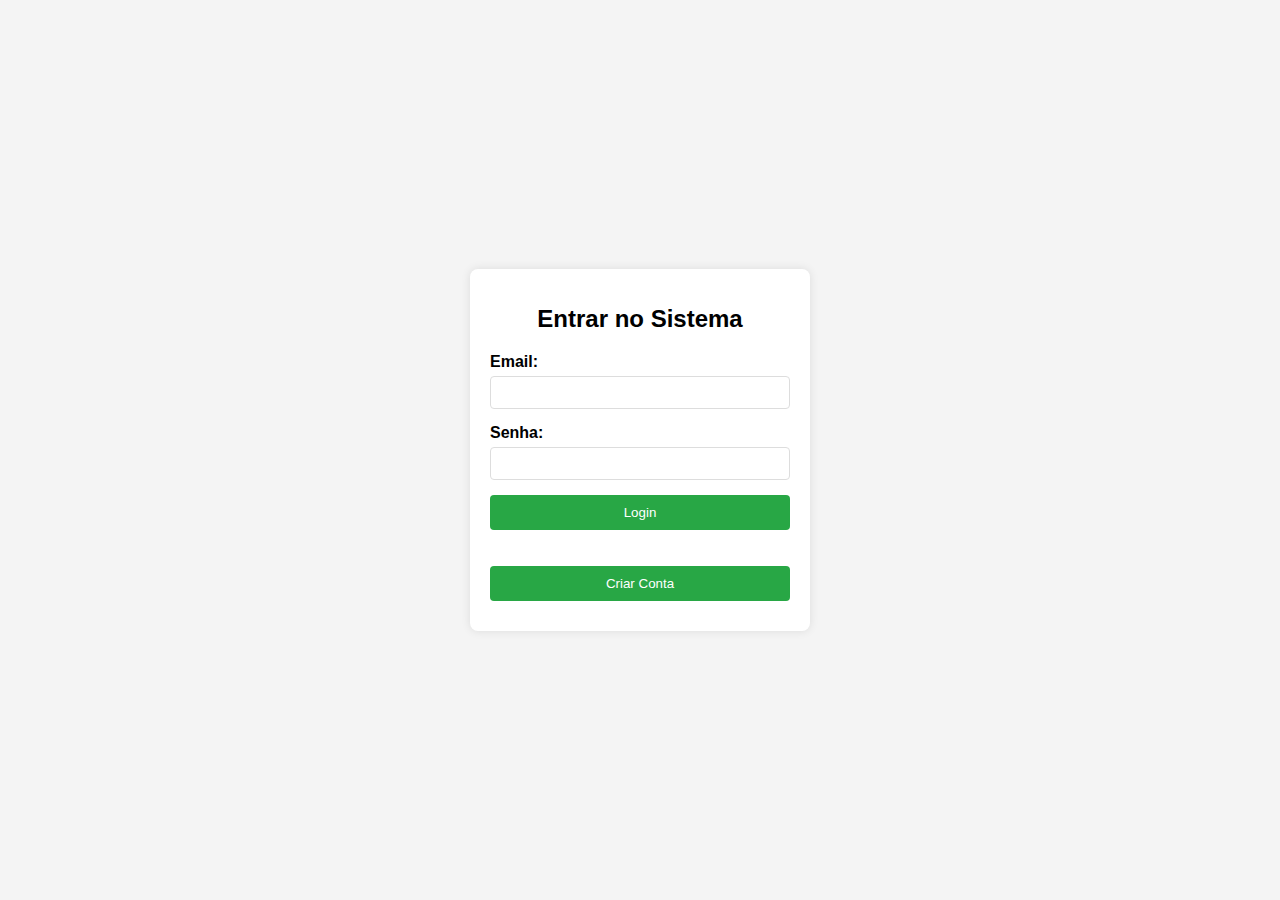
<file: index.html>
<!DOCTYPE html>
<html lang="pt-BR">
<head>
  <meta charset="UTF-8">
  <meta name="viewport" content="width=device-width, initial-scale=1.0">
  <title>Tela Principal - APP Molduras</title>
  <link rel="stylesheet" href="styles.css">
  <script>
    // Verifica se existe um token no sessionStorage
    if (!sessionStorage.getItem('token')) {
      // Se não houver token, redireciona para a tela de login
      window.location.href = 'login.html';
    }
  </script>
</head>
<body>
  <div class="container">
    <h1>APP Molduras</h1>
    
    <!-- Botão para Cadastro de Clientes -->
    <button id="btnClientes">Cadastro de Clientes</button>

    <!-- Botão para Cadastro de Fornecedores -->
    <button id="btnFornecedores">Cadastro de Fornecedores</button>
  </div>

  <script>
    // Ação do botão de Clientes
    document.getElementById('btnClientes').addEventListener('click', () => {
      window.location.href = 'clientes.html'; 
    });

    // Ação do botão de Fornecedores
    document.getElementById('btnFornecedores').addEventListener('click', () => {
      window.location.href = 'fornecedores.html';
    });
  </script>
</body>
</html>
</file>
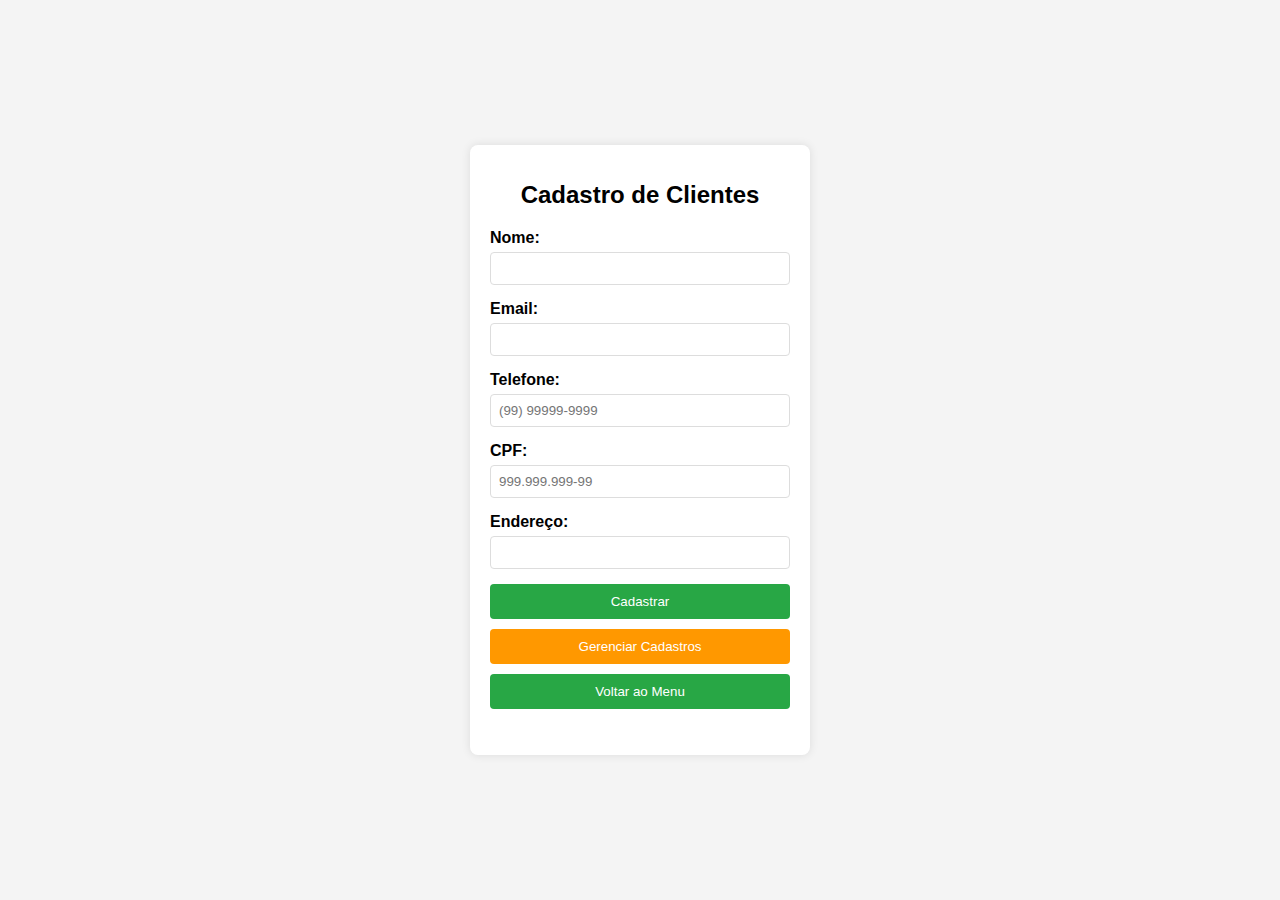
<file: clientes.html>
<!DOCTYPE html>
<html lang="pt-BR">
<head>
  <meta charset="UTF-8">
  <meta name="viewport" content="width=device-width, initial-scale=1.0">
  <title>Cadastro de Clientes</title>
  <link rel="stylesheet" href="styles.css">
</head>
<body>
  <div class="container">
    <h1>Cadastro de Clientes</h1>
    <form id="cadastroForm">
      <label for="nome">Nome:</label>
      <input type="text" id="nome" name="nome" required>

      <label for="email">Email:</label>
      <input type="email" id="email" name="email" required>

      <label for="telefone">Telefone:</label>
      <input type="tel" id="telefone" name="telefone" placeholder="(99) 99999-9999" required>

      <label for="cpf">CPF:</label>
      <input type="text" id="cpf" name="cpf" placeholder="999.999.999-99" required>

      <label for="endereco">Endereço:</label>
      <input type="text" id="endereco" name="endereco" required>

      <button type="submit">Cadastrar</button>
    </form>

    <!-- Botão Gerenciar Cadastros de Clientes -->
    <button class="gerenciar" id="gerenciarCadastros">Gerenciar Cadastros</button>

    <!-- Botão Voltar ao Menu -->
    <button id="voltarMenu">Voltar ao Menu</button>

    <p id="mensagem"></p>
  </div>

  <script>
    // CADASTRO
    document.getElementById('cadastroForm').addEventListener('submit', function(event) {
      event.preventDefault();

      const nome = document.getElementById('nome').value;
      const email = document.getElementById('email').value;
      const telefone = document.getElementById('telefone').value;
      const cpf = document.getElementById('cpf').value;
      const endereco = document.getElementById('endereco').value;

      fetch('https://x8ki-letl-twmt.n7.xano.io/api:exnafo3B/clientes', {
        method: 'POST',
        headers: { 'Content-Type': 'application/json' },
        body: JSON.stringify({ 
          nome, 
          email, 
          telefone, 
          cpf, 
          endereco 
        })
      })
      .then(response => {
        if (!response.ok) {
          throw new Error('Erro: ' + response.status + ' - ' + response.statusText);
        }
        return response.json();
      })
      .then(data => {
        document.getElementById('mensagem').innerText = `Cliente ${nome} cadastrado com sucesso!`;
        this.reset(); // Limpa o formulário
      })
      .catch(error => {
        document.getElementById('mensagem').innerText = 'Erro ao cadastrar. Tente novamente.';
        console.error('Erro detalhado:', error);
      });
    });

    // IR PARA A TELA DE GERENCIAMENTO
    document.getElementById('gerenciarCadastros').addEventListener('click', () => {
      window.location.href = 'gerenciar.html';
    });

    // BOTÃO VOLTAR AO MENU
    document.getElementById('voltarMenu').addEventListener('click', () => {
      window.location.href = 'index.html';  // Ajuste se seu menu principal tiver outro nome
    });

    // MÁSCARA TELEFONE
    document.getElementById('telefone').addEventListener('input', function(e) {
      let value = e.target.value.replace(/\D/g, '');
      if (value.length > 11) value = value.slice(0, 11);
      if (value.length > 6) {
        value = `(${value.slice(0, 2)}) ${value.slice(2, 7)}-${value.slice(7)}`;
      } else if (value.length > 2) {
        value = `(${value.slice(0, 2)}) ${value.slice(2)}`;
      } else if (value.length > 0) {
        value = `(${value}`;
      }
      e.target.value = value;
    });

    // MÁSCARA CPF
    document.getElementById('cpf').addEventListener('input', function(e) {
      let value = e.target.value.replace(/\D/g, '');
      if (value.length > 11) value = value.slice(0, 11);
      if (value.length > 9) {
        value = `${value.slice(0, 3)}.${value.slice(3, 6)}.${value.slice(6, 9)}-${value.slice(9)}`;
      } else if (value.length > 6) {
        value = `${value.slice(0, 3)}.${value.slice(3, 6)}.${value.slice(6)}`;
      } else if (value.length > 3) {
        value = `${value.slice(0, 3)}.${value.slice(3)}`;
      }
      e.target.value = value;
    });
  </script>
</body>
</html>
</file>
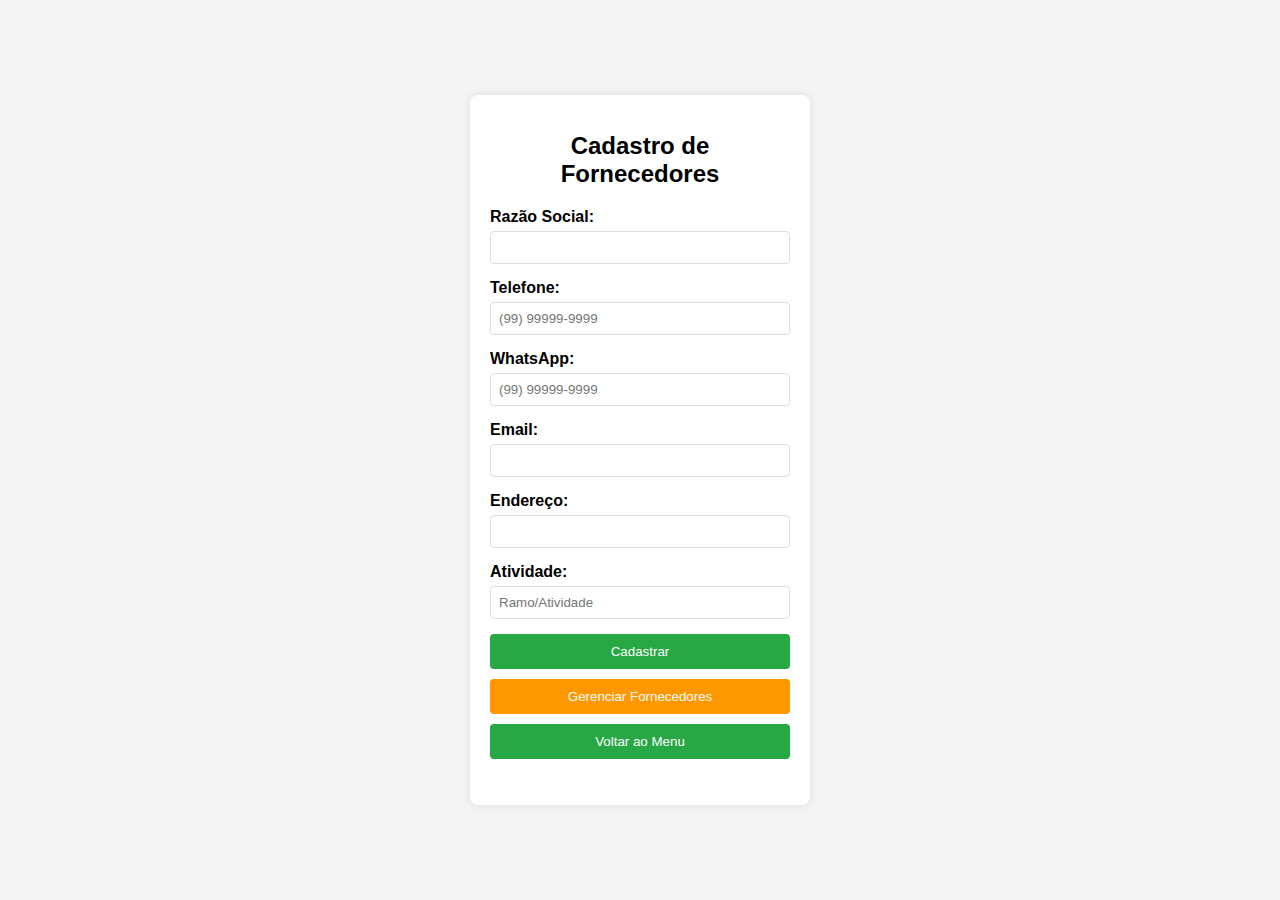
<file: fornecedores.html>
<!DOCTYPE html>
<html lang="pt-BR">
<head>
  <meta charset="UTF-8">
  <meta name="viewport" content="width=device-width, initial-scale=1.0">
  <title>Cadastro de Fornecedores</title>
  <link rel="stylesheet" href="styles.css">
</head>
<body>
  <div class="container">
    <h1>Cadastro de Fornecedores</h1>
    <form id="cadastroForm">
      <label for="razao_social">Razão Social:</label>
      <input type="text" id="razao_social" name="razao_social" required>

      <label for="telefone">Telefone:</label>
      <input type="tel" id="telefone" name="telefone" placeholder="(99) 99999-9999" required>

      <label for="whatsapp">WhatsApp:</label>
      <input type="tel" id="whatsapp" name="whatsapp" placeholder="(99) 99999-9999" required>

      <label for="email">Email:</label>
      <input type="email" id="email" name="email" required>

      <label for="endereco">Endereço:</label>
      <input type="text" id="endereco" name="endereco" required>

      <label for="atividade">Atividade:</label>
      <input type="text" id="atividade" name="atividade" placeholder="Ramo/Atividade" required>

      <button type="submit">Cadastrar</button>
    </form>

    <!-- Botão Gerenciar -->
    <button class="gerenciar" id="gerenciarBtn">Gerenciar Fornecedores</button>

    <!-- Botão Voltar ao Menu -->
    <button id="voltarMenu">Voltar ao Menu</button>

    <p id="mensagem"></p>
  </div>

  <script>
    // CADASTRO DE FORNECEDORES
    document.getElementById('cadastroForm').addEventListener('submit', function(event) {
      event.preventDefault();

      const razao_social = document.getElementById('razao_social').value;
      const telefone = document.getElementById('telefone').value;
      const whatsapp = document.getElementById('whatsapp').value;
      const email = document.getElementById('email').value;
      const endereco = document.getElementById('endereco').value;
      const atividade = document.getElementById('atividade').value;

      fetch('https://x8ki-letl-twmt.n7.xano.io/api:I_LkDG6f/fornecedores', {
        method: 'POST',
        headers: { 'Content-Type': 'application/json' },
        body: JSON.stringify({
          razao_social,
          telefone,
          whatsapp,
          email,
          endereco,
          atividade
        })
      })
      .then(response => {
        if (!response.ok) {
          throw new Error('Erro: ' + response.status + ' - ' + response.statusText);
        }
        return response.json();
      })
      .then(data => {
        document.getElementById('mensagem').innerText = `Fornecedor ${razao_social} cadastrado com sucesso!`;
        this.reset(); // Limpar formulário
      })
      .catch(error => {
        document.getElementById('mensagem').innerText = 'Erro ao cadastrar. Tente novamente.';
        console.error('Erro detalhado:', error);
      });
    });

    // BOTÃO GERENCIAR
    document.getElementById('gerenciarBtn').addEventListener('click', () => {
      window.location.href = 'gerenciar_fornecedores.html';
    });

    // BOTÃO VOLTAR AO MENU
    document.getElementById('voltarMenu').addEventListener('click', () => {
      window.location.href = 'index.html'; // Ajuste se seu menu tiver outro nome
    });

    // Máscara TELEFONE
    document.getElementById('telefone').addEventListener('input', function(e) {
      let value = e.target.value.replace(/\D/g, '');
      if (value.length > 11) value = value.slice(0, 11);
      if (value.length > 6) {
        value = `(${value.slice(0, 2)}) ${value.slice(2, 7)}-${value.slice(7)}`;
      } else if (value.length > 2) {
        value = `(${value.slice(0, 2)}) ${value.slice(2)}`;
      } else if (value.length > 0) {
        value = `(${value}`;
      }
      e.target.value = value;
    });

    // Máscara WHATSAPP (igual telefone)
    document.getElementById('whatsapp').addEventListener('input', function(e) {
      let value = e.target.value.replace(/\D/g, '');
      if (value.length > 11) value = value.slice(0, 11);
      if (value.length > 6) {
        value = `(${value.slice(0, 2)}) ${value.slice(2, 7)}-${value.slice(7)}`;
      } else if (value.length > 2) {
        value = `(${value.slice(0, 2)}) ${value.slice(2)}`;
      } else if (value.length > 0) {
        value = `(${value}`;
      }
      e.target.value = value;
    });
  </script>
</body>
</html>
</file>
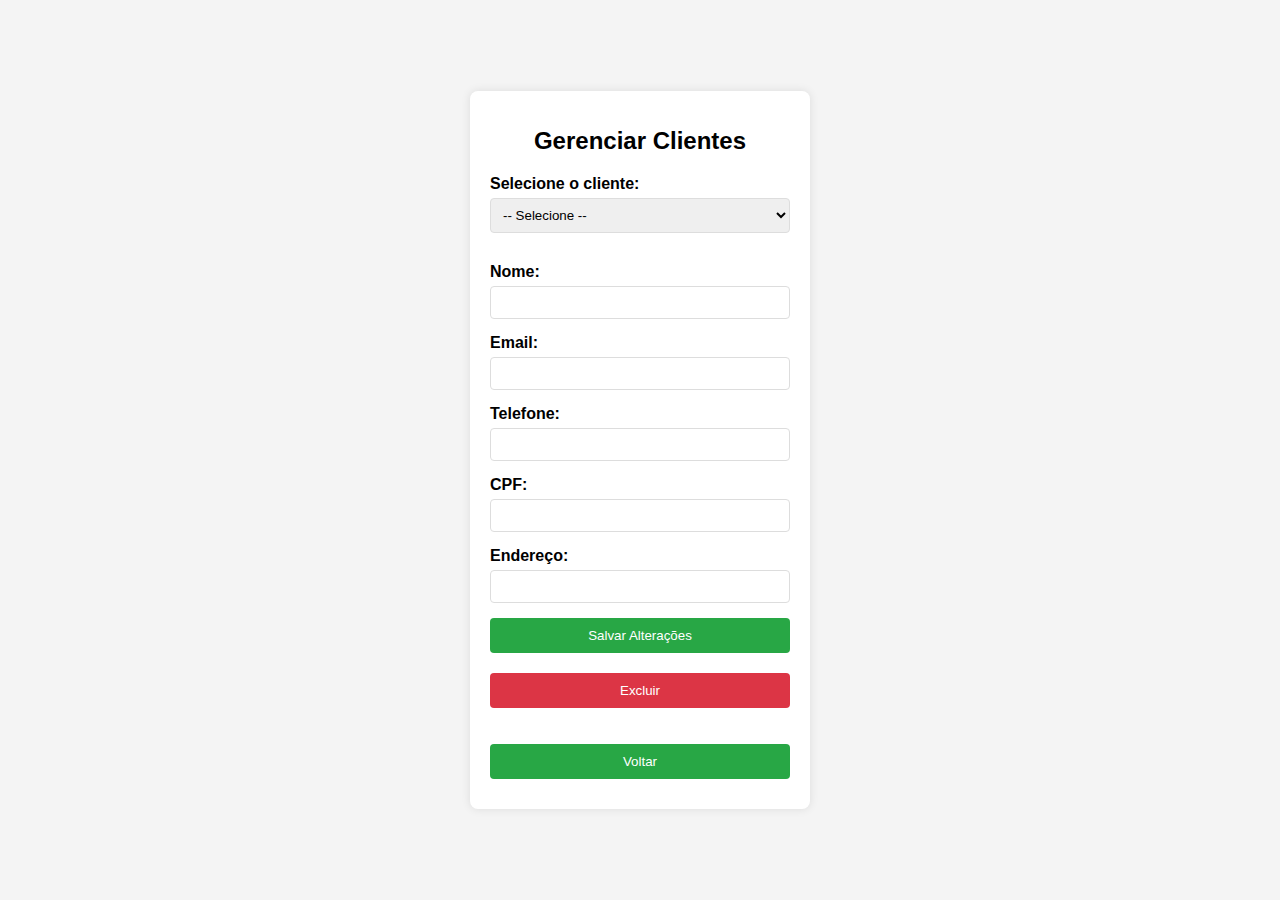
<file: gerenciar.html>
<!DOCTYPE html>
<html lang="pt-BR">
<head>
  <meta charset="UTF-8">
  <!-- MUITO IMPORTANTE! Garante que no celular fique responsivo -->
  <meta name="viewport" content="width=device-width, initial-scale=1.0">
  
  <title>Gerenciar Clientes</title>
  <link rel="stylesheet" href="styles.css">
</head>
<body>
  <!-- Mesmo container sem nenhuma largura inline -->
  <div class="container">
    <h1>Gerenciar Clientes</h1>

    <!-- Escolha de qual cliente editar -->
    <label for="clienteSelect"><strong>Selecione o cliente:</strong></label>
    <select id="clienteSelect">
      <option value="">-- Selecione --</option>
      <!-- Opções carregadas dinamicamente -->
    </select>

    <!-- Formulário para editar/excluir o cliente -->
    <form id="editForm" style="margin-top: 15px;">
      <input type="hidden" id="editId" />

      <label for="editNome">Nome:</label>
      <input type="text" id="editNome" required />

      <label for="editEmail">Email:</label>
      <input type="email" id="editEmail" required />

      <label for="editTelefone">Telefone:</label>
      <input type="tel" id="editTelefone" required />

      <label for="editCpf">CPF:</label>
      <input type="text" id="editCpf" required />

      <label for="editEndereco">Endereço:</label>
      <input type="text" id="editEndereco" required />

      <button type="submit">Salvar Alterações</button>
      <button type="button" class="excluir" id="excluirBtn" style="margin-top: 10px;">Excluir</button>
    </form>

    <p id="mensagemEdicao"></p>

    <!-- Botão Voltar -->
    <button onclick="window.location.href='index.html'" style="margin-top: 10px;">Voltar</button>
  </div>

  <script>
    const selectCliente = document.getElementById('clienteSelect');
    const editForm = document.getElementById('editForm');
    const editId = document.getElementById('editId');
    const editNome = document.getElementById('editNome');
    const editEmail = document.getElementById('editEmail');
    const editTelefone = document.getElementById('editTelefone');
    const editCpf = document.getElementById('editCpf');
    const editEndereco = document.getElementById('editEndereco');
    const excluirBtn = document.getElementById('excluirBtn');
    const mensagemEdicao = document.getElementById('mensagemEdicao');

    // Carrega a lista de clientes
    function carregarListaClientes() {
      fetch('https://x8ki-letl-twmt.n7.xano.io/api:exnafo3B/clientes')
        .then(response => response.json())
        .then(lista => {
          // Limpar o select
          selectCliente.innerHTML = '<option value=\"\">-- Selecione --</option>';
          // Preencher com clientes
          lista.forEach(cliente => {
            const option = document.createElement('option');
            option.value = cliente.id;
            option.textContent = cliente.nome;
            selectCliente.appendChild(option);
          });
        })
        .catch(error => {
          console.error('Erro ao carregar lista de clientes:', error);
        });
    }

    // Ao mudar o <select>
    selectCliente.addEventListener('change', () => {
      const idSelecionado = selectCliente.value;
      if (!idSelecionado) {
        limparCampos();
        return;
      }
      // Buscar dados do cliente selecionado
      fetch(`https://x8ki-letl-twmt.n7.xano.io/api:exnafo3B/clientes/${idSelecionado}`)
        .then(response => response.json())
        .then(cliente => {
          editId.value = cliente.id;
          editNome.value = cliente.nome;
          editEmail.value = cliente.email;
          editTelefone.value = cliente.telefone;
          editCpf.value = cliente.cpf;
          editEndereco.value = cliente.endereco;
          mensagemEdicao.textContent = '';
        })
        .catch(error => {
          console.error('Erro ao carregar cliente:', error);
        });
    });

    // Salvar alterações (PATCH, pois o Xano usa PATCH)
    editForm.addEventListener('submit', e => {
      e.preventDefault();
      const id = editId.value;
      if (!id) {
        mensagemEdicao.textContent = 'Nenhum cliente selecionado.';
        return;
      }

      const corpo = {
        nome: editNome.value,
        email: editEmail.value,
        telefone: editTelefone.value,
        cpf: editCpf.value,
        endereco: editEndereco.value
      };

      fetch(`https://x8ki-letl-twmt.n7.xano.io/api:exnafo3B/clientes/${id}`, {
        method: 'PATCH',
        headers: { 'Content-Type': 'application/json' },
        body: JSON.stringify(corpo)
      })
      .then(response => {
        if (!response.ok) {
          throw new Error(`Erro ao salvar alterações: ${response.status}`);
        }
        mensagemEdicao.style.color = 'green';
        mensagemEdicao.textContent = 'Cliente atualizado com sucesso!';
        carregarListaClientes();
      })
      .catch(error => {
        mensagemEdicao.style.color = 'red';
        mensagemEdicao.textContent = 'Erro ao salvar alterações.';
        console.error('Erro ao editar cliente:', error);
      });
    });

    // Excluir cliente
    excluirBtn.addEventListener('click', () => {
      const id = editId.value;
      if (!id) {
        mensagemEdicao.textContent = 'Nenhum cliente selecionado.';
        return;
      }

      if (!confirm('Tem certeza que deseja excluir este cliente?')) {
        return;
      }

      fetch(`https://x8ki-letl-twmt.n7.xano.io/api:exnafo3B/clientes/${id}`, {
        method: 'DELETE'
      })
      .then(response => {
        if (!response.ok) {
          throw new Error(`Erro ao excluir: ${response.status}`);
        }
        mensagemEdicao.style.color = 'green';
        mensagemEdicao.textContent = 'Cliente excluído com sucesso!';
        carregarListaClientes();
        limparCampos();
      })
      .catch(error => {
        mensagemEdicao.style.color = 'red';
        mensagemEdicao.textContent = 'Erro ao excluir cliente.';
        console.error('Erro ao excluir cliente:', error);
      });
    });

    // Limpar campos
    function limparCampos() {
      editId.value = '';
      editNome.value = '';
      editEmail.value = '';
      editTelefone.value = '';
      editCpf.value = '';
      editEndereco.value = '';
      mensagemEdicao.textContent = '';
    }

    // Ao carregar a página
    document.addEventListener('DOMContentLoaded', () => {
      carregarListaClientes();
    });
  </script>
</body>
</html>
</file>
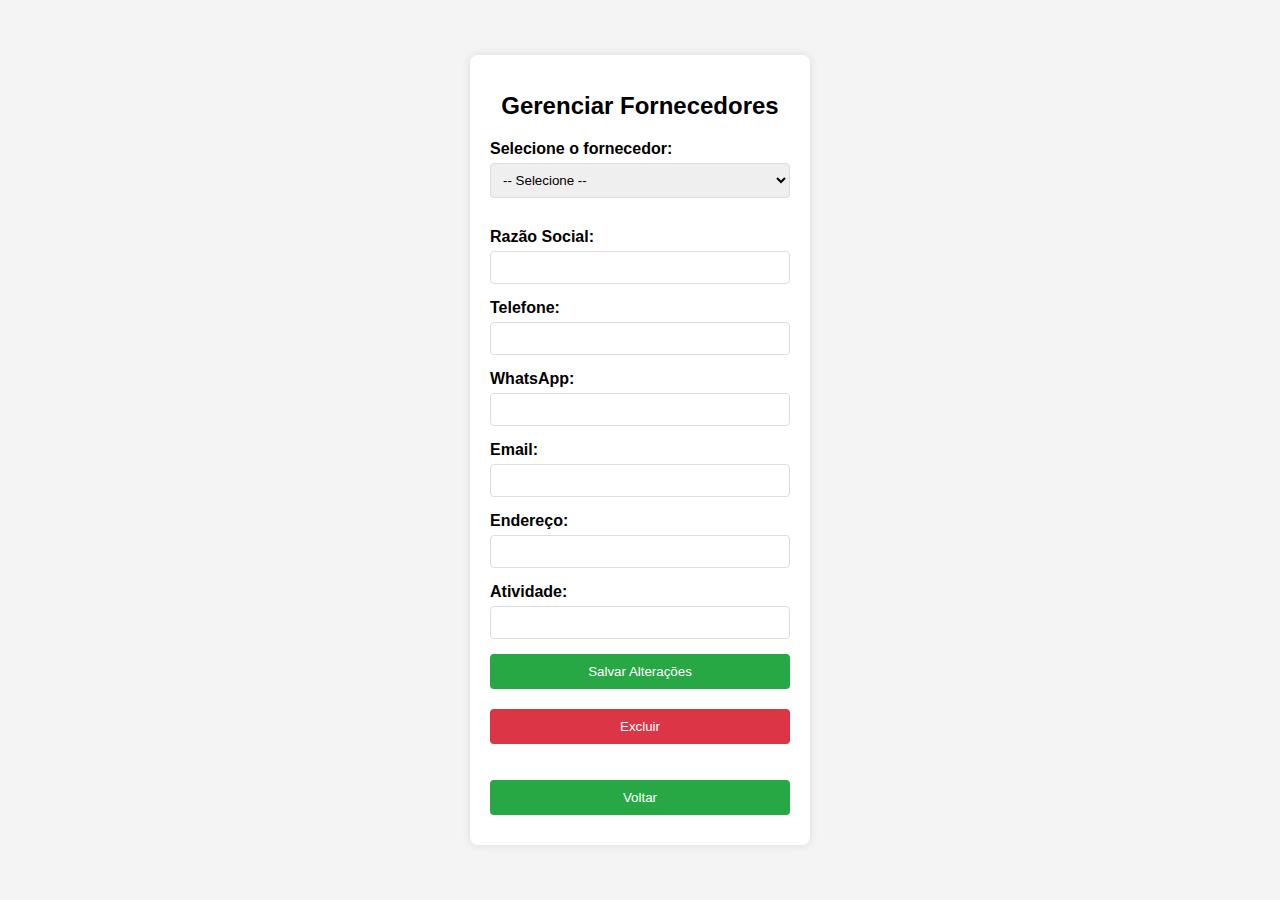
<file: gerenciar_fornecedores.html>
<!DOCTYPE html>
<html lang="pt-BR">
<head>
  <meta charset="UTF-8">
  <meta name="viewport" content="width=device-width, initial-scale=1.0">
  <title>Gerenciar Fornecedores</title>
  <link rel="stylesheet" href="styles.css">
</head>
<body>
  <div class="container">
    <h1>Gerenciar Fornecedores</h1>

    <label for="fornecedorSelect">Selecione o fornecedor:</label>
    <select id="fornecedorSelect">
      <option value="">-- Selecione --</option>
    </select>

    <!-- Formulário para editar/excluir fornecedor -->
    <form id="editForm" style="margin-top: 15px;">
      <input type="hidden" id="editId">

      <label for="editRazaoSocial">Razão Social:</label>
      <input type="text" id="editRazaoSocial" required>

      <label for="editTelefone">Telefone:</label>
      <input type="tel" id="editTelefone" required>

      <label for="editWhatsapp">WhatsApp:</label>
      <input type="tel" id="editWhatsapp" required>

      <label for="editEmail">Email:</label>
      <input type="email" id="editEmail" required>

      <label for="editEndereco">Endereço:</label>
      <input type="text" id="editEndereco" required>

      <label for="editAtividade">Atividade:</label>
      <input type="text" id="editAtividade" required>

      <button type="submit">Salvar Alterações</button>
      <button type="button" class="excluir" id="excluirBtn" style="margin-top: 10px;">Excluir</button>
    </form>

    <p id="mensagemEdicao"></p>

    <!-- Botão Voltar para o menu (index.html) -->
    <button onclick="window.location.href='index.html'" style="margin-top: 10px;">Voltar</button>
  </div>

  <script>
    const fornecedorSelect = document.getElementById('fornecedorSelect');
    const editForm = document.getElementById('editForm');

    const editId = document.getElementById('editId');
    const editRazaoSocial = document.getElementById('editRazaoSocial');
    const editTelefone = document.getElementById('editTelefone');
    const editWhatsapp = document.getElementById('editWhatsapp');
    const editEmail = document.getElementById('editEmail');
    const editEndereco = document.getElementById('editEndereco');
    const editAtividade = document.getElementById('editAtividade');

    const excluirBtn = document.getElementById('excluirBtn');
    const mensagemEdicao = document.getElementById('mensagemEdicao');

    // Carregar lista de fornecedores no select
    function carregarListaFornecedores() {
      fetch('https://x8ki-letl-twmt.n7.xano.io/api:I_LkDG6f/fornecedores')
        .then(response => response.json())
        .then(lista => {
          // Limpar o select
          fornecedorSelect.innerHTML = '<option value=\"\">-- Selecione --</option>';

          // Preencher opções com os fornecedores
          lista.forEach(fornecedor => {
            const option = document.createElement('option');
            option.value = fornecedor.id;
            option.textContent = fornecedor.razao_social;
            fornecedorSelect.appendChild(option);
          });
        })
        .catch(error => {
          console.error('Erro ao carregar lista de fornecedores:', error);
        });
    }

    // Ao mudar o select, buscar dados do fornecedor selecionado
    fornecedorSelect.addEventListener('change', () => {
      const idSelecionado = fornecedorSelect.value;
      if (!idSelecionado) {
        limparCampos();
        return;
      }

      fetch(`https://x8ki-letl-twmt.n7.xano.io/api:I_LkDG6f/fornecedores/${idSelecionado}`)
        .then(response => response.json())
        .then(fornecedor => {
          editId.value = fornecedor.id;
          editRazaoSocial.value = fornecedor.razao_social;
          editTelefone.value = fornecedor.telefone;
          editWhatsapp.value = fornecedor.whatsapp;
          editEmail.value = fornecedor.email;
          editEndereco.value = fornecedor.endereco;
          editAtividade.value = fornecedor.atividade;
          mensagemEdicao.textContent = '';
        })
        .catch(error => {
          console.error('Erro ao carregar fornecedor:', error);
        });
    });

    // Salvar alterações (PATCH)
    editForm.addEventListener('submit', e => {
      e.preventDefault();
      const id = editId.value;
      if (!id) {
        mensagemEdicao.textContent = 'Nenhum fornecedor selecionado.';
        return;
      }

      const corpo = {
        razao_social: editRazaoSocial.value,
        telefone: editTelefone.value,
        whatsapp: editWhatsapp.value,
        email: editEmail.value,
        endereco: editEndereco.value,
        atividade: editAtividade.value
      };

      fetch(`https://x8ki-letl-twmt.n7.xano.io/api:I_LkDG6f/fornecedores/${id}`, {
        method: 'PATCH',
        headers: { 'Content-Type': 'application/json' },
        body: JSON.stringify(corpo)
      })
      .then(response => {
        if (!response.ok) {
          throw new Error(`Erro ao salvar alterações: ${response.status}`);
        }
        mensagemEdicao.style.color = 'green';
        mensagemEdicao.textContent = 'Fornecedor atualizado com sucesso!';
        carregarListaFornecedores(); // Recarrega a lista p/ ver mudanças
      })
      .catch(error => {
        mensagemEdicao.style.color = 'red';
        mensagemEdicao.textContent = 'Erro ao salvar alterações.';
        console.error('Erro ao editar fornecedor:', error);
      });
    });

    // Excluir fornecedor
    excluirBtn.addEventListener('click', () => {
      const id = editId.value;
      if (!id) {
        mensagemEdicao.textContent = 'Nenhum fornecedor selecionado.';
        return;
      }

      if (!confirm('Tem certeza que deseja excluir este fornecedor?')) {
        return;
      }

      fetch(`https://x8ki-letl-twmt.n7.xano.io/api:I_LkDG6f/fornecedores/${id}`, {
        method: 'DELETE'
      })
      .then(response => {
        if (!response.ok) {
          throw new Error(`Erro ao excluir fornecedor: ${response.status}`);
        }
        mensagemEdicao.style.color = 'green';
        mensagemEdicao.textContent = 'Fornecedor excluído com sucesso!';
        carregarListaFornecedores();
        limparCampos();
      })
      .catch(error => {
        mensagemEdicao.style.color = 'red';
        mensagemEdicao.textContent = 'Erro ao excluir fornecedor.';
        console.error('Erro ao excluir fornecedor:', error);
      });
    });

    // Máscaras para Telefone e WhatsApp
    editTelefone.addEventListener('input', function(e) {
      let value = e.target.value.replace(/\D/g, '');
      if (value.length > 11) value = value.slice(0, 11);
      if (value.length > 6) {
        value = `(${value.slice(0, 2)}) ${value.slice(2, 7)}-${value.slice(7)}`;
      } else if (value.length > 2) {
        value = `(${value.slice(0, 2)}) ${value.slice(2)}`;
      } else if (value.length > 0) {
        value = `(${value}`;
      }
      e.target.value = value;
    });

    editWhatsapp.addEventListener('input', function(e) {
      let value = e.target.value.replace(/\D/g, '');
      if (value.length > 11) value = value.slice(0, 11);
      if (value.length > 6) {
        value = `(${value.slice(0, 2)}) ${value.slice(2, 7)}-${value.slice(7)}`;
      } else if (value.length > 2) {
        value = `(${value.slice(0, 2)}) ${value.slice(2)}`;
      } else if (value.length > 0) {
        value = `(${value}`;
      }
      e.target.value = value;
    });

    // Limpar campos
    function limparCampos() {
      editId.value = '';
      editRazaoSocial.value = '';
      editTelefone.value = '';
      editWhatsapp.value = '';
      editEmail.value = '';
      editEndereco.value = '';
      editAtividade.value = '';
      mensagemEdicao.textContent = '';
    }

    // Ao carregar a página
    document.addEventListener('DOMContentLoaded', () => {
      carregarListaFornecedores();
    });
  </script>
</body>
</html>
</file>
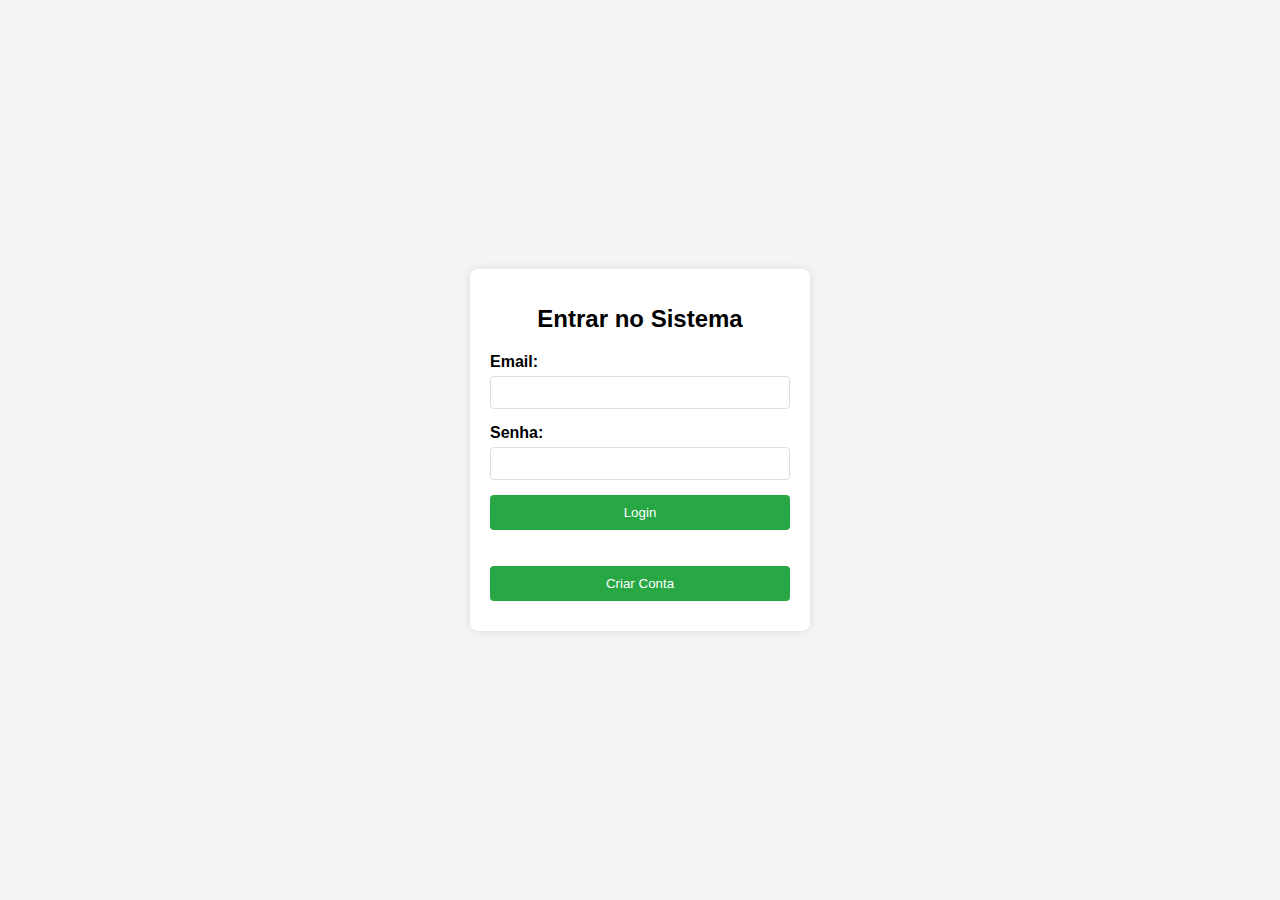
<file: login.html>
<!DOCTYPE html>
<html lang="pt-BR">
<head>
  <meta charset="UTF-8">
  <meta name="viewport" content="width=device-width, initial-scale=1.0">
  <title>Entrar no Sistema</title>
  <link rel="stylesheet" href="styles.css">
</head>
<body>
  <div class="container">
    <h1>Entrar no Sistema</h1>
    <form id="loginForm">
      <label for="email">Email:</label>
      <input type="email" id="email" required>

      <label for="senha">Senha:</label>
      <input type="password" id="senha" required>

      <button type="submit">Login</button>
    </form>
    <p id="mensagem"></p>

    <!-- Botão para ir ao Signup -->
    <button id="botaoSignup" style="margin-top: 10px;">Criar Conta</button>
  </div>

  <script>
    document.getElementById('loginForm').addEventListener('submit', function(e) {
      e.preventDefault();
      
      const email = document.getElementById('email').value;
      const senha = document.getElementById('senha').value;

      // Substitua pela URL real do Xano (/auth/login)
      fetch('https://x8ki-letl-twmt.n7.xano.io/api:eGulEkJD/auth/login', {
        method: 'POST',
        headers: { 'Content-Type': 'application/json' },
        body: JSON.stringify({
          email: email,
          password: senha
        })
      })
      .then(function(response) {
        if (!response.ok) {
          throw new Error('Erro no login: ' + response.status);
        }
        return response.json();
      })
      .then(function(data) {
        // Salvar token em sessionStorage
        sessionStorage.setItem('token', data.authToken);
        document.getElementById('mensagem').innerText = 'Login efetuado com sucesso!';

        // Redirecionar para a tela principal
        window.location.href = 'index.html';
      })
      .catch(function(error) {
        document.getElementById('mensagem').innerText = 'Erro no login (usuário ou senha incorretos).';
        console.error('Detalhes:', error);
      });
    });

    // Botão CRIAR CONTA -> signup.html
    document.getElementById('botaoSignup').addEventListener('click', function() {
      window.location.href = 'signup.html';
    });
  </script>
</body>
</html>
</file>
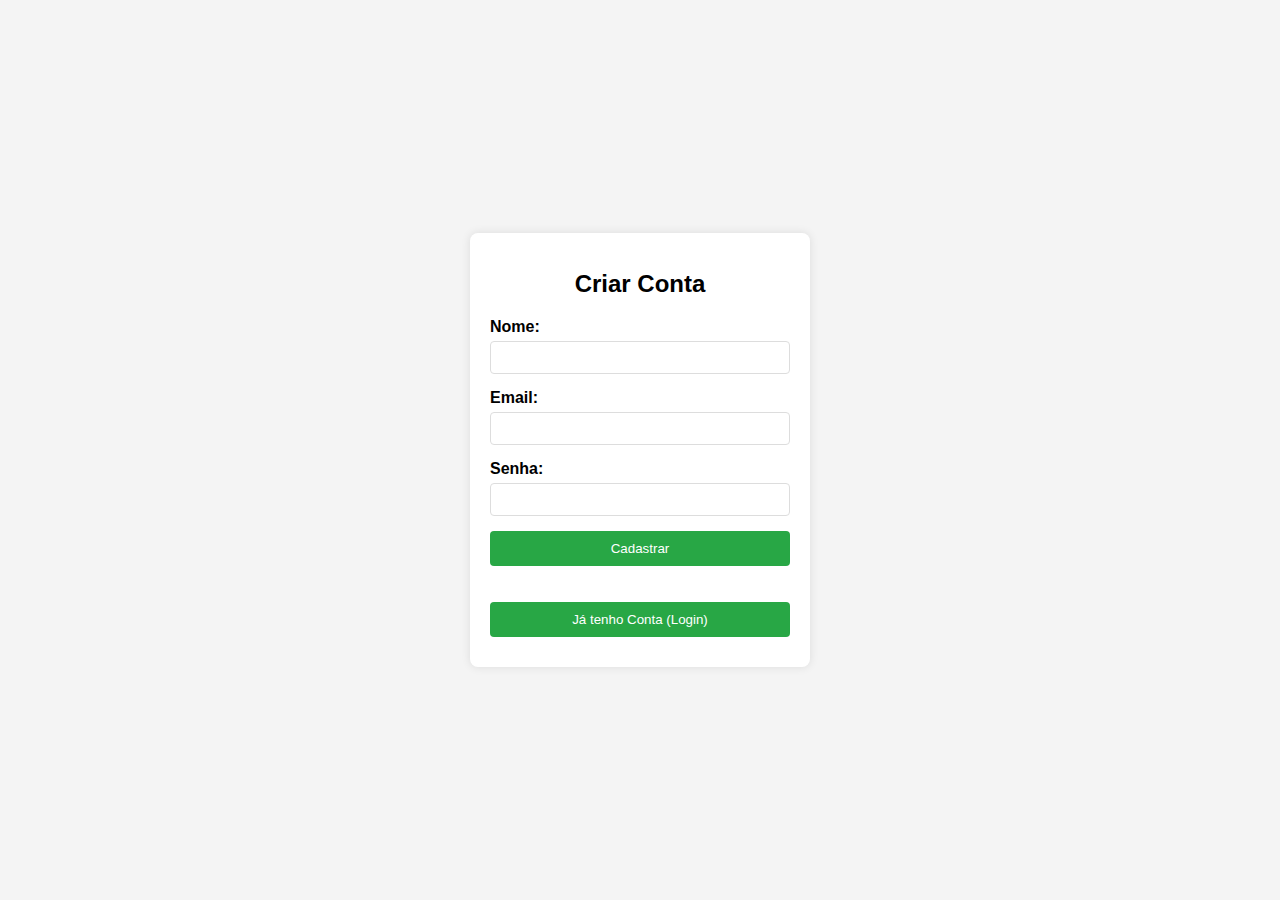
<file: signup.html>
<!DOCTYPE html>
<html lang="pt-BR">
<head>
  <meta charset="UTF-8">
  <meta name="viewport" content="width=device-width, initial-scale=1.0">
  <title>Criar Conta</title>
  <link rel="stylesheet" href="styles.css">
</head>
<body>
  <div class="container">
    <h1>Criar Conta</h1>
    <form id="signupForm">
      <label for="nome">Nome:</label>
      <input type="text" id="nome" required>

      <label for="email">Email:</label>
      <input type="email" id="email" required>

      <label for="senha">Senha:</label>
      <input type="password" id="senha" required>

      <button type="submit">Cadastrar</button>
    </form>
    <p id="mensagem"></p>

    <!-- Botão para ir ao Login -->
    <button id="botaoLogin" style="margin-top: 10px;">Já tenho Conta (Login)</button>
  </div>

  <script>
    document.getElementById('signupForm').addEventListener('submit', function(e) {
      e.preventDefault();
      
      const nome = document.getElementById('nome').value;
      const email = document.getElementById('email').value;
      const senha = document.getElementById('senha').value;

      // Substitua pela URL real do Xano (/auth/signup)
      fetch('https://x8ki-letl-twmt.n7.xano.io/api:eGulEkJD/auth/signup', {
        method: 'POST',
        headers: { 'Content-Type': 'application/json' },
        body: JSON.stringify({
          name: nome,
          email: email,
          password: senha
        })
      })
      .then(function(response) {
        if (!response.ok) {
          throw new Error('Erro no signup: ' + response.status);
        }
        return response.json();
      })
      .then(function(data) {
        localStorage.setItem('token', data.authToken);
        document.getElementById('mensagem').innerText = 'Conta criada. Token guardado!';
        document.getElementById('signupForm').reset();
      })
      .catch(function(error) {
        document.getElementById('mensagem').innerText = 'Erro ao criar conta. Veja logs.';
        console.error('Detalhes:', error);
      });
    });

    // Botão -> tela de Login
    document.getElementById('botaoLogin').addEventListener('click', function() {
      window.location.href = 'login.html';
    });
  </script>
</body>
</html>
</file>
<file: styles.css>
body {
  font-family: Arial, sans-serif;
  background-color: #f4f4f4;
  display: flex;
  justify-content: center;
  align-items: center;
  height: 100vh;
  margin: 0;
}

.container {
  background-color: white;
  padding: 20px;
  border-radius: 8px;
  box-shadow: 0 0 10px rgba(0,0,0,0.1);
  width: 300px; /* Ajuste se quiser mais largo */
}

h1 {
  text-align: center;
  font-size: 24px;
  margin-bottom: 20px;
}

label {
  display: block;
  margin-bottom: 5px;
  font-weight: bold;
}

input,
select {
  width: 100%;
  padding: 8px;
  margin-bottom: 15px;
  border: 1px solid #ddd;
  border-radius: 4px;
  box-sizing: border-box;
}

/* Todos os botões têm margin-bottom = 10px para espaçar */
button {
  width: 100%;
  padding: 10px;
  background-color: #28a745; /* cor verde */
  color: white;
  border: none;
  border-radius: 4px;
  cursor: pointer;
  margin-bottom: 10px;
}

button:hover {
  background-color: #218838;
}

/* Botão laranja (Gerenciar) */
.gerenciar {
  background-color: #ff9800;
}

/* Hover laranja mais escuro */
.gerenciar:hover {
  background-color: #e68900;
}

/* Botão vermelho (Excluir), se existir */
.excluir {
  background-color: #dc3545;
}

.excluir:hover {
  background-color: #c82333;
}

/* Mensagens de feedback */
#mensagem,
#mensagemEdicao {
  text-align: center;
  margin-top: 10px;
  color: #333;
}
</file>
